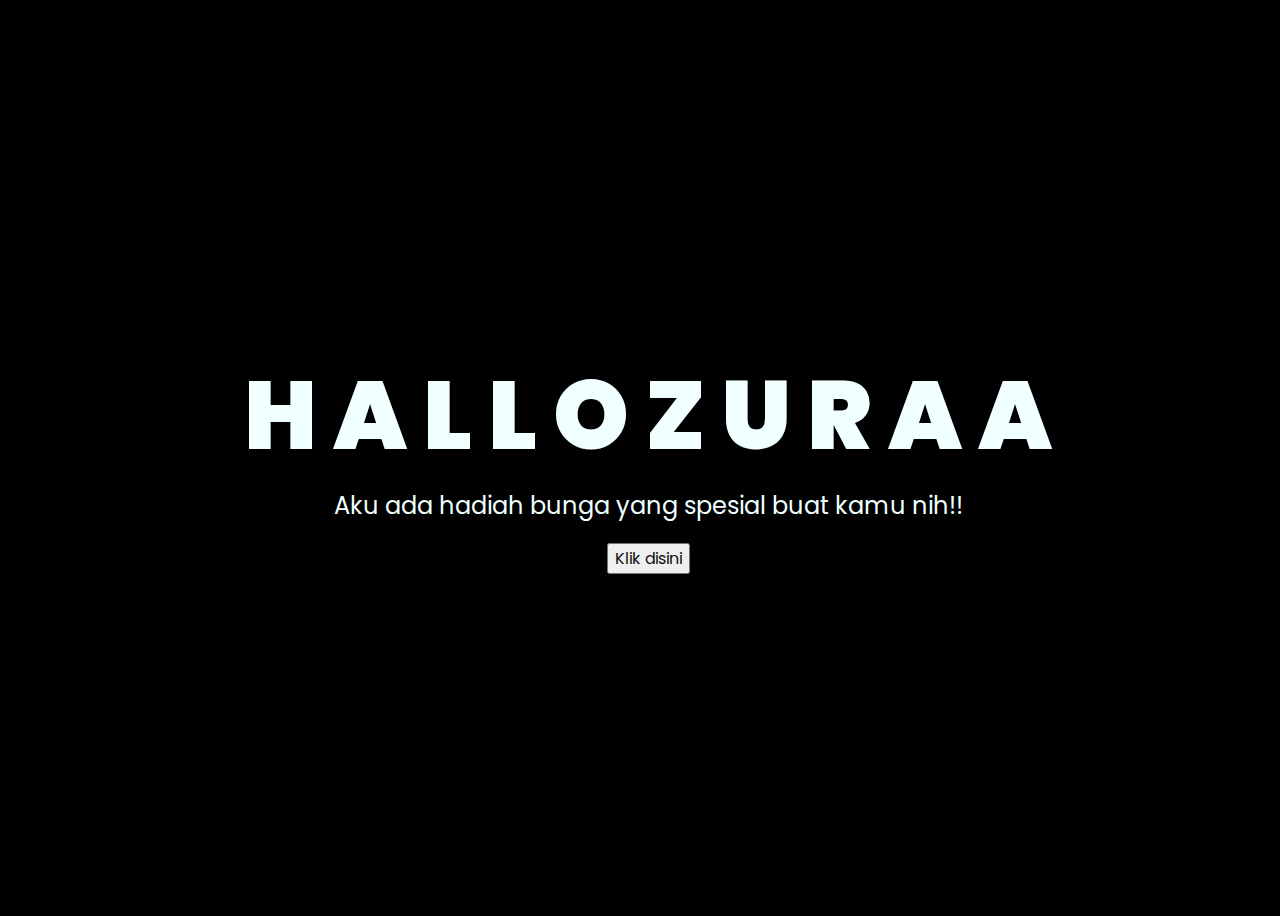
<file: index.html>
<!DOCTYPE html>
<html lang="en">
<head>
    <meta charset="UTF-8">
    <meta http-equiv="X-UA-Compatible" content="IE=edge">
    <meta name="viewport" content="width=device-width, initial-scale=1.0">
    <link rel="stylesheet" href="css/style.css">
    <link rel="icon" href="img/flowers.png" type="image/x-icon">
    <title>Flowers</title>
</head>
<body>
   <audio autoplay>
    <source src="musik/backsound.mp3" type="audio/mp3">
   </audio>
    <div class="greetings">
    <!-- silahkan menambah kata sesuai keinginan dengan <span>text...</span -->
        <span>H</span>
        <span>A</span>
        <span>L</span>
        <span>L</span>
        <span>O</span>
        <span> </span>
        <span>Z</span>
        <span>U</span>
        <span>R</span>
        <span>A</span>
        <span>A</span>

    </div>
    <div class="description">
        <span>Aku ada hadiah bunga yang spesial buat kamu nih!!</span>
    </div>
    <div class="button">
        <button>
            <a href="flower.html">Klik disini</a>
        </button>
        
    </div>
</body>
</html>
</file>
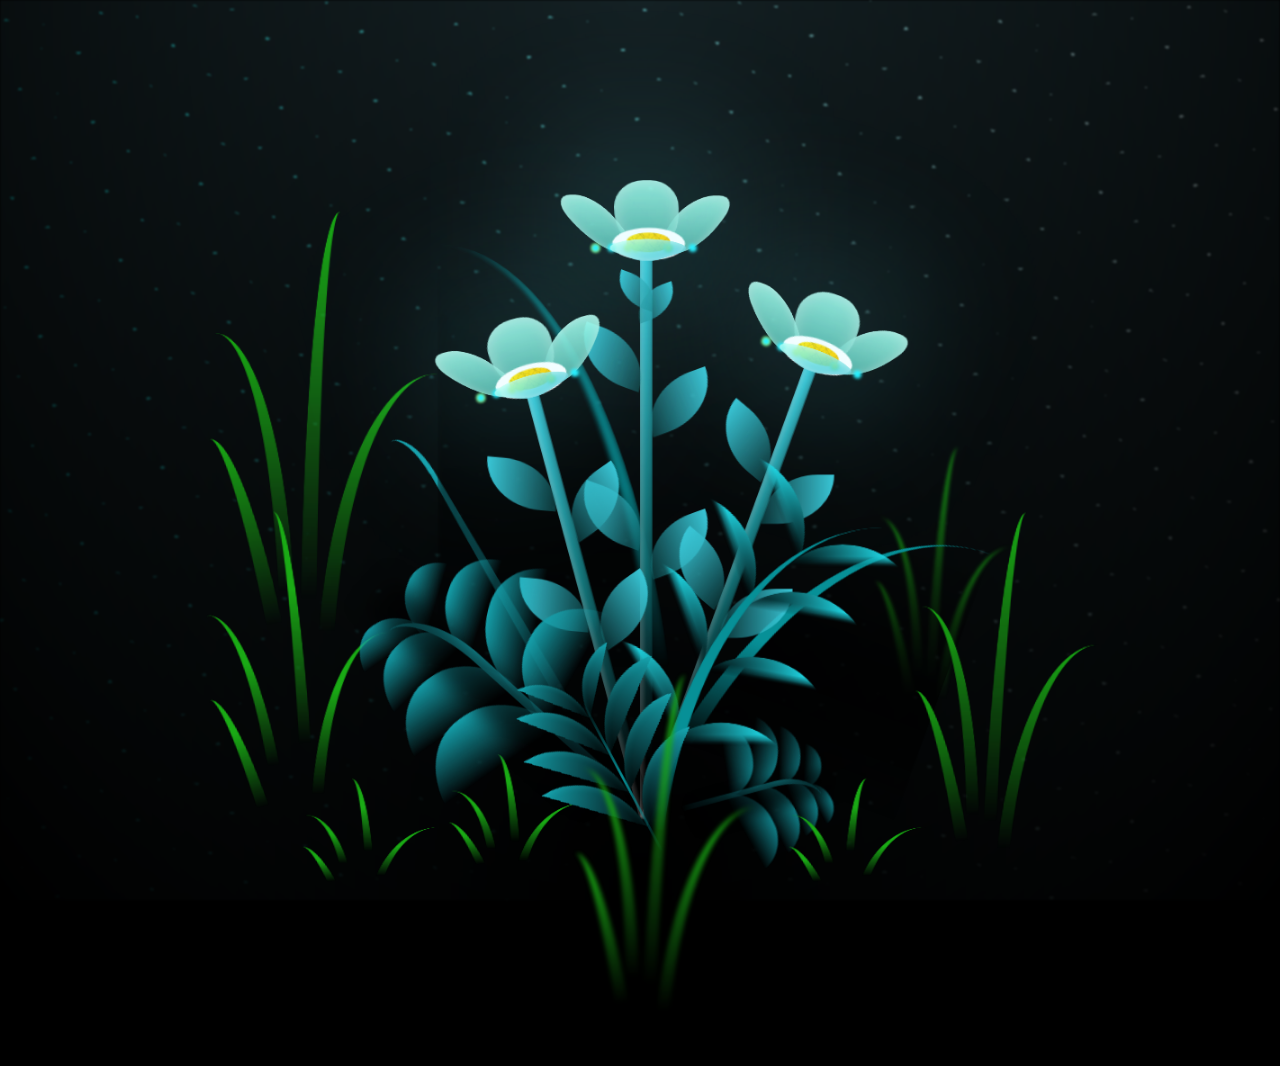
<file: flower.html>
<!DOCTYPE html>
<html lang="en">
<head>
    <meta charset="UTF-8">
    <meta http-equiv="X-UA-Compatible" content="IE=edge">
    <meta name="viewport" content="width=device-width, initial-scale=1.0">
    <link rel="stylesheet" href="css/main.css">
    <link rel="icon" href="img/flowers.png" type="image/x-icon">
    <title>flowers</title>
</head>
<body class="container">
  <!-- Pembuat code: https://codepen.io/mdusmanansari/pen/BamepLe -->
    <div class="night"></div>
    <div class="flowers">
      <div class="flower flower--1">
        <div class="flower__leafs flower__leafs--1">
          <div class="flower__leaf flower__leaf--1"></div>
          <div class="flower__leaf flower__leaf--2"></div>
          <div class="flower__leaf flower__leaf--3"></div>
          <div class="flower__leaf flower__leaf--4"></div>
          <div class="flower__white-circle"></div>
  
          <div class="flower__light flower__light--1"></div>
          <div class="flower__light flower__light--2"></div>
          <div class="flower__light flower__light--3"></div>
          <div class="flower__light flower__light--4"></div>
          <div class="flower__light flower__light--5"></div>
          <div class="flower__light flower__light--6"></div>
          <div class="flower__light flower__light--7"></div>
          <div class="flower__light flower__light--8"></div>
  
        </div>
        <div class="flower__line">
          <div class="flower__line__leaf flower__line__leaf--1"></div>
          <div class="flower__line__leaf flower__line__leaf--2"></div>
          <div class="flower__line__leaf flower__line__leaf--3"></div>
          <div class="flower__line__leaf flower__line__leaf--4"></div>
          <div class="flower__line__leaf flower__line__leaf--5"></div>
          <div class="flower__line__leaf flower__line__leaf--6"></div>
        </div>
      </div>
  
      <div class="flower flower--2">
        <div class="flower__leafs flower__leafs--2">
          <div class="flower__leaf flower__leaf--1"></div>
          <div class="flower__leaf flower__leaf--2"></div>
          <div class="flower__leaf flower__leaf--3"></div>
          <div class="flower__leaf flower__leaf--4"></div>
          <div class="flower__white-circle"></div>
  
          <div class="flower__light flower__light--1"></div>
          <div class="flower__light flower__light--2"></div>
          <div class="flower__light flower__light--3"></div>
          <div class="flower__light flower__light--4"></div>
          <div class="flower__light flower__light--5"></div>
          <div class="flower__light flower__light--6"></div>
          <div class="flower__light flower__light--7"></div>
          <div class="flower__light flower__light--8"></div>
  
        </div>
        <div class="flower__line">
          <div class="flower__line__leaf flower__line__leaf--1"></div>
          <div class="flower__line__leaf flower__line__leaf--2"></div>
          <div class="flower__line__leaf flower__line__leaf--3"></div>
          <div class="flower__line__leaf flower__line__leaf--4"></div>
        </div>
      </div>
  
      <div class="flower flower--3">
        <div class="flower__leafs flower__leafs--3">
          <div class="flower__leaf flower__leaf--1"></div>
          <div class="flower__leaf flower__leaf--2"></div>
          <div class="flower__leaf flower__leaf--3"></div>
          <div class="flower__leaf flower__leaf--4"></div>
          <div class="flower__white-circle"></div>
  
          <div class="flower__light flower__light--1"></div>
          <div class="flower__light flower__light--2"></div>
          <div class="flower__light flower__light--3"></div>
          <div class="flower__light flower__light--4"></div>
          <div class="flower__light flower__light--5"></div>
          <div class="flower__light flower__light--6"></div>
          <div class="flower__light flower__light--7"></div>
          <div class="flower__light flower__light--8"></div>
  
        </div>
        <div class="flower__line">
          <div class="flower__line__leaf flower__line__leaf--1"></div>
          <div class="flower__line__leaf flower__line__leaf--2"></div>
          <div class="flower__line__leaf flower__line__leaf--3"></div>
          <div class="flower__line__leaf flower__line__leaf--4"></div>
        </div>
      </div>
  
      <div class="grow-ans" style="--d:1.2s">
        <div class="flower__g-long">
          <div class="flower__g-long__top"></div>
          <div class="flower__g-long__bottom"></div>
        </div>
      </div>
  
      <div class="growing-grass">
        <div class="flower__grass flower__grass--1">
          <div class="flower__grass--top"></div>
          <div class="flower__grass--bottom"></div>
          <div class="flower__grass__leaf flower__grass__leaf--1"></div>
          <div class="flower__grass__leaf flower__grass__leaf--2"></div>
          <div class="flower__grass__leaf flower__grass__leaf--3"></div>
          <div class="flower__grass__leaf flower__grass__leaf--4"></div>
          <div class="flower__grass__leaf flower__grass__leaf--5"></div>
          <div class="flower__grass__leaf flower__grass__leaf--6"></div>
          <div class="flower__grass__leaf flower__grass__leaf--7"></div>
          <div class="flower__grass__leaf flower__grass__leaf--8"></div>
          <div class="flower__grass__overlay"></div>
        </div>
      </div>
  
      <div class="growing-grass">
        <div class="flower__grass flower__grass--2">
          <div class="flower__grass--top"></div>
          <div class="flower__grass--bottom"></div>
          <div class="flower__grass__leaf flower__grass__leaf--1"></div>
          <div class="flower__grass__leaf flower__grass__leaf--2"></div>
          <div class="flower__grass__leaf flower__grass__leaf--3"></div>
          <div class="flower__grass__leaf flower__grass__leaf--4"></div>
          <div class="flower__grass__leaf flower__grass__leaf--5"></div>
          <div class="flower__grass__leaf flower__grass__leaf--6"></div>
          <div class="flower__grass__leaf flower__grass__leaf--7"></div>
          <div class="flower__grass__leaf flower__grass__leaf--8"></div>
          <div class="flower__grass__overlay"></div>
        </div>
      </div>
  
      <div class="grow-ans" style="--d:2.4s">
        <div class="flower__g-right flower__g-right--1">
          <div class="leaf"></div>
        </div>
      </div>
  
      <div class="grow-ans" style="--d:2.8s">
        <div class="flower__g-right flower__g-right--2">
          <div class="leaf"></div>
        </div>
      </div>
  
      <div class="grow-ans" style="--d:2.8s">
        <div class="flower__g-front">
          <div class="flower__g-front__leaf-wrapper flower__g-front__leaf-wrapper--1">
            <div class="flower__g-front__leaf"></div>
          </div>
          <div class="flower__g-front__leaf-wrapper flower__g-front__leaf-wrapper--2">
            <div class="flower__g-front__leaf"></div>
          </div>
          <div class="flower__g-front__leaf-wrapper flower__g-front__leaf-wrapper--3">
            <div class="flower__g-front__leaf"></div>
          </div>
          <div class="flower__g-front__leaf-wrapper flower__g-front__leaf-wrapper--4">
            <div class="flower__g-front__leaf"></div>
          </div>
          <div class="flower__g-front__leaf-wrapper flower__g-front__leaf-wrapper--5">
            <div class="flower__g-front__leaf"></div>
          </div>
          <div class="flower__g-front__leaf-wrapper flower__g-front__leaf-wrapper--6">
            <div class="flower__g-front__leaf"></div>
          </div>
          <div class="flower__g-front__leaf-wrapper flower__g-front__leaf-wrapper--7">
            <div class="flower__g-front__leaf"></div>
          </div>
          <div class="flower__g-front__leaf-wrapper flower__g-front__leaf-wrapper--8">
            <div class="flower__g-front__leaf"></div>
          </div>
          <div class="flower__g-front__line"></div>
        </div>
      </div>
  
      <div class="grow-ans" style="--d:3.2s">
        <div class="flower__g-fr">
          <div class="leaf"></div>
          <div class="flower__g-fr__leaf flower__g-fr__leaf--1"></div>
          <div class="flower__g-fr__leaf flower__g-fr__leaf--2"></div>
          <div class="flower__g-fr__leaf flower__g-fr__leaf--3"></div>
          <div class="flower__g-fr__leaf flower__g-fr__leaf--4"></div>
          <div class="flower__g-fr__leaf flower__g-fr__leaf--5"></div>
          <div class="flower__g-fr__leaf flower__g-fr__leaf--6"></div>
          <div class="flower__g-fr__leaf flower__g-fr__leaf--7"></div>
          <div class="flower__g-fr__leaf flower__g-fr__leaf--8"></div>
        </div>
      </div>
  
      <div class="long-g long-g--0">
        <div class="grow-ans" style="--d:3s">
          <div class="leaf leaf--0"></div>
        </div>
        <div class="grow-ans" style="--d:2.2s">
          <div class="leaf leaf--1"></div>
        </div>
        <div class="grow-ans" style="--d:3.4s">
          <div class="leaf leaf--2"></div>
        </div>
        <div class="grow-ans" style="--d:3.6s">
          <div class="leaf leaf--3"></div>
        </div>
      </div>
  
      <div class="long-g long-g--1">
        <div class="grow-ans" style="--d:3.6s">
          <div class="leaf leaf--0"></div>
        </div>
        <div class="grow-ans" style="--d:3.8s">
          <div class="leaf leaf--1"></div>
        </div>
        <div class="grow-ans" style="--d:4s">
          <div class="leaf leaf--2"></div>
        </div>
        <div class="grow-ans" style="--d:4.2s">
          <div class="leaf leaf--3"></div>
        </div>
      </div>
  
      <div class="long-g long-g--2">
        <div class="grow-ans" style="--d:4s">
          <div class="leaf leaf--0"></div>
        </div>
        <div class="grow-ans" style="--d:4.2s">
          <div class="leaf leaf--1"></div>
        </div>
        <div class="grow-ans" style="--d:4.4s">
          <div class="leaf leaf--2"></div>
        </div>
        <div class="grow-ans" style="--d:4.6s">
          <div class="leaf leaf--3"></div>
        </div>
      </div>
  
      <div class="long-g long-g--3">
        <div class="grow-ans" style="--d:4s">
          <div class="leaf leaf--0"></div>
        </div>
        <div class="grow-ans" style="--d:4.2s">
          <div class="leaf leaf--1"></div>
        </div>
        <div class="grow-ans" style="--d:3s">
          <div class="leaf leaf--2"></div>
        </div>
        <div class="grow-ans" style="--d:3.6s">
          <div class="leaf leaf--3"></div>
        </div>
      </div>
  
      <div class="long-g long-g--4">
        <div class="grow-ans" style="--d:4s">
          <div class="leaf leaf--0"></div>
        </div>
        <div class="grow-ans" style="--d:4.2s">
          <div class="leaf leaf--1"></div>
        </div>
        <div class="grow-ans" style="--d:3s">
          <div class="leaf leaf--2"></div>
        </div>
        <div class="grow-ans" style="--d:3.6s">
          <div class="leaf leaf--3"></div>
        </div>
      </div>
  
      <div class="long-g long-g--5">
        <div class="grow-ans" style="--d:4s">
          <div class="leaf leaf--0"></div>
        </div>
        <div class="grow-ans" style="--d:4.2s">
          <div class="leaf leaf--1"></div>
        </div>
        <div class="grow-ans" style="--d:3s">
          <div class="leaf leaf--2"></div>
        </div>
        <div class="grow-ans" style="--d:3.6s">
          <div class="leaf leaf--3"></div>
        </div>
      </div>
  
      <div class="long-g long-g--6">
        <div class="grow-ans" style="--d:4.2s">
          <div class="leaf leaf--0"></div>
        </div>
        <div class="grow-ans" style="--d:4.4s">
          <div class="leaf leaf--1"></div>
        </div>
        <div class="grow-ans" style="--d:4.6s">
          <div class="leaf leaf--2"></div>
        </div>
        <div class="grow-ans" style="--d:4.8s">
          <div class="leaf leaf--3"></div>
        </div>
      </div>
  
      <div class="long-g long-g--7">
        <div class="grow-ans" style="--d:3s">
          <div class="leaf leaf--0"></div>
        </div>
        <div class="grow-ans" style="--d:3.2s">
          <div class="leaf leaf--1"></div>
        </div>
        <div class="grow-ans" style="--d:3.5s">
          <div class="leaf leaf--2"></div>
        </div>
        <div class="grow-ans" style="--d:3.6s">
          <div class="leaf leaf--3"></div>
        </div>
      </div>
    </div>
    <script src="main.js"></script>
    <audio autoplay>
      <source src="musik/bunga.mp3" type="audio/mp3">
     </audio>
  </body>
</html>
</file>
<file: css/style.css>
@import url('https://fonts.googleapis.com/css2?family=Poppins:ital,wght@0,500;1,900&display=swap');
*{
    font-family: 'Poppins',cursive;
}
body{
    color: azure;
    width: 100%;
    height: 100vh;
    display: flex;
    flex-direction: column;
    align-items: center;
    justify-content: center;
    background-color: black;
}
.greetings{
    font-size: 6rem;
    font-weight: 900;
}
.greetings > span{
    animation: glow 2.5s ease-in-out infinite;
}
@keyframes glow{
    0%, 100%{
        color: #fff;
        text-shadow: 0 0 12px #39c6d6, 0 0 50px #39c6d6, 0 0 100px #39c6d6;
    }
    10%, 90%{
        color: #111;
        text-shadow: none;
    }
}
.greetings > span:nth-child(2){
    animation-delay: .2s ;
}
.greetings > span:nth-child(3){
    animation-delay: .4s ;
}
.greetings > span:nth-child(4){
    animation-delay: .6s;
}
.greetings > span:nth-child(5){
    animation-delay: .8s;
}
.greetings > span:nth-child(6){
    animation-delay: 1s ;
}
.greetings > span:nth-child(7){
    animation-delay: 1.2s;
}
.greetings > span:nth-child(8){
    animation-delay: 1.4s;
}
.greetings > span:nth-child(9){
    animation-delay: 1.6s;
}
.greetings > span:nth-child(10){
    animation-delay: 1.8s;
}
.greetings > span:nth-child(11){
    animation-delay: 2s;
}

.description{
    font-size: 1.5rem;
    margin-bottom: 20px;
}

.button a{
    text-decoration: none;
    font-size: 1rem;
    color: #111;
}

@media screen and (max-width:574px){
    .greetings{
        display: block;
        font-size: 3rem;
        font-weight: 500;
        text-align: center;
    }
    .description{
        font-size: 1rem;
    }
    
    .button a{
        font-size: .5rem;
    }
}
</file>
<file: css/main.css>
*,
*::after,
*::before {
  padding: 0;
  margin: 0;
  box-sizing: border-box;
}

:root {
  --dark-color: #000;
}

body {
  display: flex;
  align-items: flex-end;
  justify-content: center;
  min-height: 100vh;
  background-color: var(--dark-color);
  overflow: hidden;
  perspective: 1000px;
}

.night {
  position: fixed;
  left: 50%;
  top: 0;
  transform: translateX(-50%);
  width: 100%;
  height: 100%;
  filter: blur(0.1vmin);
  background-image: radial-gradient(ellipse at top, transparent 0%, var(--dark-color)), radial-gradient(ellipse at bottom, var(--dark-color), rgba(145, 233, 255, 0.2)), repeating-linear-gradient(220deg, rgb(0, 0, 0) 0px, rgb(0, 0, 0) 19px, transparent 19px, transparent 22px), repeating-linear-gradient(189deg, rgb(0, 0, 0) 0px, rgb(0, 0, 0) 19px, transparent 19px, transparent 22px), repeating-linear-gradient(148deg, rgb(0, 0, 0) 0px, rgb(0, 0, 0) 19px, transparent 19px, transparent 22px), linear-gradient(90deg, rgb(0, 255, 250), rgb(240, 240, 240));
}

.flowers {
  position: relative;
  transform: scale(0.9);
}

.flower {
  position: absolute;
  bottom: 10vmin;
  transform-origin: bottom center;
  z-index: 10;
  --fl-speed: 0.8s;
}
.flower--1 {
  -webkit-animation: moving-flower-1 4s linear infinite;
          animation: moving-flower-1 4s linear infinite;
}
.flower--1 .flower__line {
  height: 70vmin;
  -webkit-animation-delay: 0.3s;
          animation-delay: 0.3s;
}
.flower--1 .flower__line__leaf--1 {
  -webkit-animation: blooming-leaf-right var(--fl-speed) 1.6s backwards;
          animation: blooming-leaf-right var(--fl-speed) 1.6s backwards;
}
.flower--1 .flower__line__leaf--2 {
  -webkit-animation: blooming-leaf-right var(--fl-speed) 1.4s backwards;
          animation: blooming-leaf-right var(--fl-speed) 1.4s backwards;
}
.flower--1 .flower__line__leaf--3 {
  -webkit-animation: blooming-leaf-left var(--fl-speed) 1.2s backwards;
          animation: blooming-leaf-left var(--fl-speed) 1.2s backwards;
}
.flower--1 .flower__line__leaf--4 {
  -webkit-animation: blooming-leaf-left var(--fl-speed) 1s backwards;
          animation: blooming-leaf-left var(--fl-speed) 1s backwards;
}
.flower--1 .flower__line__leaf--5 {
  -webkit-animation: blooming-leaf-right var(--fl-speed) 1.8s backwards;
          animation: blooming-leaf-right var(--fl-speed) 1.8s backwards;
}
.flower--1 .flower__line__leaf--6 {
  -webkit-animation: blooming-leaf-left var(--fl-speed) 2s backwards;
          animation: blooming-leaf-left var(--fl-speed) 2s backwards;
}
.flower--2 {
  left: 50%;
  transform: rotate(20deg);
  -webkit-animation: moving-flower-2 4s linear infinite;
          animation: moving-flower-2 4s linear infinite;
}
.flower--2 .flower__line {
  height: 60vmin;
  -webkit-animation-delay: 0.6s;
          animation-delay: 0.6s;
}
.flower--2 .flower__line__leaf--1 {
  -webkit-animation: blooming-leaf-right var(--fl-speed) 1.9s backwards;
          animation: blooming-leaf-right var(--fl-speed) 1.9s backwards;
}
.flower--2 .flower__line__leaf--2 {
  -webkit-animation: blooming-leaf-right var(--fl-speed) 1.7s backwards;
          animation: blooming-leaf-right var(--fl-speed) 1.7s backwards;
}
.flower--2 .flower__line__leaf--3 {
  -webkit-animation: blooming-leaf-left var(--fl-speed) 1.5s backwards;
          animation: blooming-leaf-left var(--fl-speed) 1.5s backwards;
}
.flower--2 .flower__line__leaf--4 {
  -webkit-animation: blooming-leaf-left var(--fl-speed) 1.3s backwards;
          animation: blooming-leaf-left var(--fl-speed) 1.3s backwards;
}
.flower--3 {
  left: 50%;
  transform: rotate(-15deg);
  -webkit-animation: moving-flower-3 4s linear infinite;
          animation: moving-flower-3 4s linear infinite;
}
.flower--3 .flower__line {
  -webkit-animation-delay: 0.9s;
          animation-delay: 0.9s;
}
.flower--3 .flower__line__leaf--1 {
  -webkit-animation: blooming-leaf-right var(--fl-speed) 2.5s backwards;
          animation: blooming-leaf-right var(--fl-speed) 2.5s backwards;
}
.flower--3 .flower__line__leaf--2 {
  -webkit-animation: blooming-leaf-right var(--fl-speed) 2.3s backwards;
          animation: blooming-leaf-right var(--fl-speed) 2.3s backwards;
}
.flower--3 .flower__line__leaf--3 {
  -webkit-animation: blooming-leaf-left var(--fl-speed) 2.1s backwards;
          animation: blooming-leaf-left var(--fl-speed) 2.1s backwards;
}
.flower--3 .flower__line__leaf--4 {
  -webkit-animation: blooming-leaf-left var(--fl-speed) 1.9s backwards;
          animation: blooming-leaf-left var(--fl-speed) 1.9s backwards;
}
.flower__leafs {
  position: relative;
  -webkit-animation: blooming-flower 2s backwards;
          animation: blooming-flower 2s backwards;
}
.flower__leafs--1 {
  -webkit-animation-delay: 1.1s;
          animation-delay: 1.1s;
}
.flower__leafs--2 {
  -webkit-animation-delay: 1.4s;
          animation-delay: 1.4s;
}
.flower__leafs--3 {
  -webkit-animation-delay: 1.7s;
          animation-delay: 1.7s;
}
.flower__leafs::after {
  content: "";
  position: absolute;
  left: 0;
  top: 0;
  transform: translate(-50%, -100%);
  width: 8vmin;
  height: 8vmin;
  background-color: #6bf0ff;
  filter: blur(10vmin);
}
.flower__leaf {
  position: absolute;
  bottom: 0;
  left: 50%;
  width: 8vmin;
  height: 11vmin;
  border-radius: 51% 49% 47% 53%/44% 45% 55% 69%;
  background-color: #a7ffee;
  background-image: linear-gradient(to top, #54b8aa, #a7ffee);
  transform-origin: bottom center;
  opacity: 0.9;
  box-shadow: inset 0 0 2vmin rgba(255, 255, 255, 0.5);
}
.flower__leaf--1 {
  transform: translate(-10%, 1%) rotateY(40deg) rotateX(-50deg);
}
.flower__leaf--2 {
  transform: translate(-50%, -4%) rotateX(40deg);
}
.flower__leaf--3 {
  transform: translate(-90%, 0%) rotateY(45deg) rotateX(50deg);
}
.flower__leaf--4 {
  width: 8vmin;
  height: 8vmin;
  transform-origin: bottom left;
  border-radius: 4vmin 10vmin 4vmin 4vmin;
  transform: translate(0%, 18%) rotateX(70deg) rotate(-43deg);
  background-image: linear-gradient(to top, #39c6d6, #a7ffee);
  z-index: 1;
  opacity: 0.8;
}
.flower__white-circle {
  position: absolute;
  left: -3.5vmin;
  top: -3vmin;
  width: 9vmin;
  height: 4vmin;
  border-radius: 50%;
  background-color: #fff;
}
.flower__white-circle::after {
  content: "";
  position: absolute;
  left: 50%;
  top: 45%;
  transform: translate(-50%, -50%);
  width: 60%;
  height: 60%;
  border-radius: inherit;
  background-image: repeating-linear-gradient(135deg, rgba(0, 0, 0, 0.03) 0px, rgba(0, 0, 0, 0.03) 1px, transparent 1px, transparent 12px), repeating-linear-gradient(45deg, rgba(0, 0, 0, 0.03) 0px, rgba(0, 0, 0, 0.03) 1px, transparent 1px, transparent 12px), repeating-linear-gradient(67.5deg, rgba(0, 0, 0, 0.03) 0px, rgba(0, 0, 0, 0.03) 1px, transparent 1px, transparent 12px), repeating-linear-gradient(135deg, rgba(0, 0, 0, 0.03) 0px, rgba(0, 0, 0, 0.03) 1px, transparent 1px, transparent 12px), repeating-linear-gradient(45deg, rgba(0, 0, 0, 0.03) 0px, rgba(0, 0, 0, 0.03) 1px, transparent 1px, transparent 12px), repeating-linear-gradient(112.5deg, rgba(0, 0, 0, 0.03) 0px, rgba(0, 0, 0, 0.03) 1px, transparent 1px, transparent 12px), repeating-linear-gradient(112.5deg, rgba(0, 0, 0, 0.03) 0px, rgba(0, 0, 0, 0.03) 1px, transparent 1px, transparent 12px), repeating-linear-gradient(45deg, rgba(0, 0, 0, 0.03) 0px, rgba(0, 0, 0, 0.03) 1px, transparent 1px, transparent 12px), repeating-linear-gradient(22.5deg, rgba(0, 0, 0, 0.03) 0px, rgba(0, 0, 0, 0.03) 1px, transparent 1px, transparent 12px), repeating-linear-gradient(45deg, rgba(0, 0, 0, 0.03) 0px, rgba(0, 0, 0, 0.03) 1px, transparent 1px, transparent 12px), repeating-linear-gradient(22.5deg, rgba(0, 0, 0, 0.03) 0px, rgba(0, 0, 0, 0.03) 1px, transparent 1px, transparent 12px), repeating-linear-gradient(135deg, rgba(0, 0, 0, 0.03) 0px, rgba(0, 0, 0, 0.03) 1px, transparent 1px, transparent 12px), repeating-linear-gradient(157.5deg, rgba(0, 0, 0, 0.03) 0px, rgba(0, 0, 0, 0.03) 1px, transparent 1px, transparent 12px), repeating-linear-gradient(67.5deg, rgba(0, 0, 0, 0.03) 0px, rgba(0, 0, 0, 0.03) 1px, transparent 1px, transparent 12px), repeating-linear-gradient(67.5deg, rgba(0, 0, 0, 0.03) 0px, rgba(0, 0, 0, 0.03) 1px, transparent 1px, transparent 12px), linear-gradient(90deg, rgb(255, 235, 18), rgb(255, 206, 0));
}
.flower__line {
  height: 55vmin;
  width: 1.5vmin;
  background-image: linear-gradient(to left, rgba(0, 0, 0, 0.2), transparent, rgba(255, 255, 255, 0.2)), linear-gradient(to top, transparent 10%, #14757a, #39c6d6);
  box-shadow: inset 0 0 2px rgba(0, 0, 0, 0.5);
  -webkit-animation: grow-flower-tree 4s backwards;
          animation: grow-flower-tree 4s backwards;
}
.flower__line__leaf {
  --w: 7vmin;
  --h: calc(var(--w) + 2vmin);
  position: absolute;
  top: 20%;
  left: 90%;
  width: var(--w);
  height: var(--h);
  border-top-right-radius: var(--h);
  border-bottom-left-radius: var(--h);
  background-image: linear-gradient(to top, rgba(20, 117, 122, 0.4), #39c6d6);
}
.flower__line__leaf--1 {
  transform: rotate(70deg) rotateY(30deg);
}
.flower__line__leaf--2 {
  top: 45%;
  transform: rotate(70deg) rotateY(30deg);
}
.flower__line__leaf--3, .flower__line__leaf--4, .flower__line__leaf--6 {
  border-top-right-radius: 0;
  border-bottom-left-radius: 0;
  border-top-left-radius: var(--h);
  border-bottom-right-radius: var(--h);
  left: -460%;
  top: 12%;
  transform: rotate(-70deg) rotateY(30deg);
}
.flower__line__leaf--4 {
  top: 40%;
}
.flower__line__leaf--5 {
  top: 0;
  transform-origin: left;
  transform: rotate(70deg) rotateY(30deg) scale(0.6);
}
.flower__line__leaf--6 {
  top: -2%;
  left: -450%;
  transform-origin: right;
  transform: rotate(-70deg) rotateY(30deg) scale(0.6);
}
.flower__light {
  position: absolute;
  bottom: 0vmin;
  width: 1vmin;
  height: 1vmin;
  background-color: rgb(255, 251, 0);
  border-radius: 50%;
  filter: blur(0.2vmin);
  -webkit-animation: light-ans 4s linear infinite backwards;
          animation: light-ans 4s linear infinite backwards;
}
.flower__light:nth-child(odd) {
  background-color: #23f0ff;
}
.flower__light--1 {
  left: -2vmin;
  -webkit-animation-delay: 1s;
          animation-delay: 1s;
}
.flower__light--2 {
  left: 3vmin;
  -webkit-animation-delay: 0.5s;
          animation-delay: 0.5s;
}
.flower__light--3 {
  left: -6vmin;
  -webkit-animation-delay: 0.3s;
          animation-delay: 0.3s;
}
.flower__light--4 {
  left: 6vmin;
  -webkit-animation-delay: 0.9s;
          animation-delay: 0.9s;
}
.flower__light--5 {
  left: -1vmin;
  -webkit-animation-delay: 1.5s;
          animation-delay: 1.5s;
}
.flower__light--6 {
  left: -4vmin;
  -webkit-animation-delay: 3s;
          animation-delay: 3s;
}
.flower__light--7 {
  left: 3vmin;
  -webkit-animation-delay: 2s;
          animation-delay: 2s;
}
.flower__light--8 {
  left: -6vmin;
  -webkit-animation-delay: 3.5s;
          animation-delay: 3.5s;
}
.flower__grass {
  --c: #159faa;
  --line-w: 1.5vmin;
  position: absolute;
  bottom: 12vmin;
  left: -7vmin;
  display: flex;
  flex-direction: column;
  align-items: flex-end;
  z-index: 20;
  transform-origin: bottom center;
  transform: rotate(-48deg) rotateY(40deg);
}
.flower__grass--1 {
  -webkit-animation: moving-grass 2s linear infinite;
          animation: moving-grass 2s linear infinite;
}
.flower__grass--2 {
  left: 2vmin;
  bottom: 10vmin;
  transform: scale(0.5) rotate(75deg) rotateX(10deg) rotateY(-200deg);
  opacity: 0.8;
  z-index: 0;
  -webkit-animation: moving-grass--2 1.5s linear infinite;
          animation: moving-grass--2 1.5s linear infinite;
}
.flower__grass--top {
  width: 7vmin;
  height: 10vmin;
  border-top-right-radius: 100%;
  border-right: var(--line-w) solid var(--c);
  transform-origin: bottom center;
  transform: rotate(-2deg);
}
.flower__grass--bottom {
  margin-top: -2px;
  width: var(--line-w);
  height: 25vmin;
  background-image: linear-gradient(to top, transparent, var(--c));
}
.flower__grass__leaf {
  --size: 10vmin;
  position: absolute;
  width: calc(var(--size) * 2.1);
  height: var(--size);
  border-top-left-radius: var(--size);
  border-top-right-radius: var(--size);
  background-image: linear-gradient(to top, transparent, transparent 30%, var(--c));
  z-index: 100;
}
.flower__grass__leaf--1 {
  top: -6%;
  left: 30%;
  --size: 6vmin;
  transform: rotate(-20deg);
  -webkit-animation: growing-grass-ans--1 2s 2.6s backwards;
          animation: growing-grass-ans--1 2s 2.6s backwards;
}
@-webkit-keyframes growing-grass-ans--1 {
  0% {
    transform-origin: bottom left;
    transform: rotate(-20deg) scale(0);
  }
}
@keyframes growing-grass-ans--1 {
  0% {
    transform-origin: bottom left;
    transform: rotate(-20deg) scale(0);
  }
}
.flower__grass__leaf--2 {
  top: -5%;
  left: -110%;
  --size: 6vmin;
  transform: rotate(10deg);
  -webkit-animation: growing-grass-ans--2 2s 2.4s linear backwards;
          animation: growing-grass-ans--2 2s 2.4s linear backwards;
}
@-webkit-keyframes growing-grass-ans--2 {
  0% {
    transform-origin: bottom right;
    transform: rotate(10deg) scale(0);
  }
}
@keyframes growing-grass-ans--2 {
  0% {
    transform-origin: bottom right;
    transform: rotate(10deg) scale(0);
  }
}
.flower__grass__leaf--3 {
  top: 5%;
  left: 60%;
  --size: 8vmin;
  transform: rotate(-18deg) rotateX(-20deg);
  -webkit-animation: growing-grass-ans--3 2s 2.2s linear backwards;
          animation: growing-grass-ans--3 2s 2.2s linear backwards;
}
@-webkit-keyframes growing-grass-ans--3 {
  0% {
    transform-origin: bottom left;
    transform: rotate(-18deg) rotateX(-20deg) scale(0);
  }
}
@keyframes growing-grass-ans--3 {
  0% {
    transform-origin: bottom left;
    transform: rotate(-18deg) rotateX(-20deg) scale(0);
  }
}
.flower__grass__leaf--4 {
  top: 6%;
  left: -135%;
  --size: 8vmin;
  transform: rotate(2deg);
  -webkit-animation: growing-grass-ans--4 2s 2s linear backwards;
          animation: growing-grass-ans--4 2s 2s linear backwards;
}
@-webkit-keyframes growing-grass-ans--4 {
  0% {
    transform-origin: bottom right;
    transform: rotate(2deg) scale(0);
  }
}
@keyframes growing-grass-ans--4 {
  0% {
    transform-origin: bottom right;
    transform: rotate(2deg) scale(0);
  }
}
.flower__grass__leaf--5 {
  top: 20%;
  left: 60%;
  --size: 10vmin;
  transform: rotate(-24deg) rotateX(-20deg);
  -webkit-animation: growing-grass-ans--5 2s 1.8s linear backwards;
          animation: growing-grass-ans--5 2s 1.8s linear backwards;
}
@-webkit-keyframes growing-grass-ans--5 {
  0% {
    transform-origin: bottom left;
    transform: rotate(-24deg) rotateX(-20deg) scale(0);
  }
}
@keyframes growing-grass-ans--5 {
  0% {
    transform-origin: bottom left;
    transform: rotate(-24deg) rotateX(-20deg) scale(0);
  }
}
.flower__grass__leaf--6 {
  top: 22%;
  left: -180%;
  --size: 10vmin;
  transform: rotate(10deg);
  -webkit-animation: growing-grass-ans--6 2s 1.6s linear backwards;
          animation: growing-grass-ans--6 2s 1.6s linear backwards;
}
@-webkit-keyframes growing-grass-ans--6 {
  0% {
    transform-origin: bottom right;
    transform: rotate(10deg) scale(0);
  }
}
@keyframes growing-grass-ans--6 {
  0% {
    transform-origin: bottom right;
    transform: rotate(10deg) scale(0);
  }
}
.flower__grass__leaf--7 {
  top: 39%;
  left: 70%;
  --size: 10vmin;
  transform: rotate(-10deg);
  -webkit-animation: growing-grass-ans--7 2s 1.4s linear backwards;
          animation: growing-grass-ans--7 2s 1.4s linear backwards;
}
@-webkit-keyframes growing-grass-ans--7 {
  0% {
    transform-origin: bottom left;
    transform: rotate(-10deg) scale(0);
  }
}
@keyframes growing-grass-ans--7 {
  0% {
    transform-origin: bottom left;
    transform: rotate(-10deg) scale(0);
  }
}
.flower__grass__leaf--8 {
  top: 40%;
  left: -215%;
  --size: 11vmin;
  transform: rotate(10deg);
  -webkit-animation: growing-grass-ans--8 2s 1.2s linear backwards;
          animation: growing-grass-ans--8 2s 1.2s linear backwards;
}
@-webkit-keyframes growing-grass-ans--8 {
  0% {
    transform-origin: bottom right;
    transform: rotate(10deg) scale(0);
  }
}
@keyframes growing-grass-ans--8 {
  0% {
    transform-origin: bottom right;
    transform: rotate(10deg) scale(0);
  }
}
.flower__grass__overlay {
  position: absolute;
  top: -10%;
  right: 0%;
  width: 100%;
  height: 100%;
  background-color: rgba(0, 0, 0, 0.6);
  filter: blur(1.5vmin);
  z-index: 100;
}
.flower__g-long {
  --w: 2vmin;
  --h: 6vmin;
  --c: #159faa;
  position: absolute;
  bottom: 10vmin;
  left: -3vmin;
  transform-origin: bottom center;
  transform: rotate(-30deg) rotateY(-20deg);
  display: flex;
  flex-direction: column;
  align-items: flex-end;
  -webkit-animation: flower-g-long-ans 3s linear infinite;
          animation: flower-g-long-ans 3s linear infinite;
}
@-webkit-keyframes flower-g-long-ans {
  0%, 100% {
    transform: rotate(-30deg) rotateY(-20deg);
  }
  50% {
    transform: rotate(-32deg) rotateY(-20deg);
  }
}
@keyframes flower-g-long-ans {
  0%, 100% {
    transform: rotate(-30deg) rotateY(-20deg);
  }
  50% {
    transform: rotate(-32deg) rotateY(-20deg);
  }
}
.flower__g-long__top {
  top: calc(var(--h) * -1);
  width: calc(var(--w) + 1vmin);
  height: var(--h);
  border-top-right-radius: 100%;
  border-right: 0.7vmin solid var(--c);
  transform: translate(-0.7vmin, 1vmin);
}
.flower__g-long__bottom {
  width: var(--w);
  height: 50vmin;
  transform-origin: bottom center;
  background-image: linear-gradient(to top, transparent 30%, var(--c));
  box-shadow: inset 0 0 2px rgba(0, 0, 0, 0.5);
  -webkit-clip-path: polygon(35% 0, 65% 1%, 100% 100%, 0% 100%);
          clip-path: polygon(35% 0, 65% 1%, 100% 100%, 0% 100%);
}
.flower__g-right {
  position: absolute;
  bottom: 6vmin;
  left: -2vmin;
  transform-origin: bottom left;
  transform: rotate(20deg);
}
.flower__g-right .leaf {
  width: 30vmin;
  height: 50vmin;
  border-top-left-radius: 100%;
  border-left: 2vmin solid #079097;
  background-image: linear-gradient(to bottom, transparent, var(--dark-color) 60%);
  -webkit-mask-image: linear-gradient(to top, transparent 30%, #079097 60%);
}
.flower__g-right--1 {
  -webkit-animation: flower-g-right-ans 2.5s linear infinite;
          animation: flower-g-right-ans 2.5s linear infinite;
}
.flower__g-right--2 {
  left: 5vmin;
  transform: rotateY(-180deg);
  -webkit-animation: flower-g-right-ans--2 3s linear infinite;
          animation: flower-g-right-ans--2 3s linear infinite;
}
.flower__g-right--2 .leaf {
  height: 75vmin;
  filter: blur(0.3vmin);
  opacity: 0.8;
}
@-webkit-keyframes flower-g-right-ans {
  0%, 100% {
    transform: rotate(20deg);
  }
  50% {
    transform: rotate(24deg) rotateX(-20deg);
  }
}
@keyframes flower-g-right-ans {
  0%, 100% {
    transform: rotate(20deg);
  }
  50% {
    transform: rotate(24deg) rotateX(-20deg);
  }
}
@-webkit-keyframes flower-g-right-ans--2 {
  0%, 100% {
    transform: rotateY(-180deg) rotate(0deg) rotateX(-20deg);
  }
  50% {
    transform: rotateY(-180deg) rotate(6deg) rotateX(-20deg);
  }
}
@keyframes flower-g-right-ans--2 {
  0%, 100% {
    transform: rotateY(-180deg) rotate(0deg) rotateX(-20deg);
  }
  50% {
    transform: rotateY(-180deg) rotate(6deg) rotateX(-20deg);
  }
}
.flower__g-front {
  position: absolute;
  bottom: 6vmin;
  left: 2.5vmin;
  z-index: 100;
  transform-origin: bottom center;
  transform: rotate(-28deg) rotateY(30deg) scale(1.04);
  -webkit-animation: flower__g-front-ans 2s linear infinite;
          animation: flower__g-front-ans 2s linear infinite;
}
@-webkit-keyframes flower__g-front-ans {
  0%, 100% {
    transform: rotate(-28deg) rotateY(30deg) scale(1.04);
  }
  50% {
    transform: rotate(-35deg) rotateY(40deg) scale(1.04);
  }
}
@keyframes flower__g-front-ans {
  0%, 100% {
    transform: rotate(-28deg) rotateY(30deg) scale(1.04);
  }
  50% {
    transform: rotate(-35deg) rotateY(40deg) scale(1.04);
  }
}
.flower__g-front__line {
  width: 0.3vmin;
  height: 20vmin;
  background-image: linear-gradient(to top, transparent, #079097, transparent 100%);
  position: relative;
}
.flower__g-front__leaf-wrapper {
  position: absolute;
  top: 0;
  left: 0;
  transform-origin: bottom left;
  transform: rotate(10deg);
}
.flower__g-front__leaf-wrapper:nth-child(even) {
  left: 0vmin;
  transform: rotateY(-180deg) rotate(5deg);
  -webkit-animation: flower__g-front__leaf-left-ans 1s ease-in backwards;
          animation: flower__g-front__leaf-left-ans 1s ease-in backwards;
}
.flower__g-front__leaf-wrapper:nth-child(odd) {
  -webkit-animation: flower__g-front__leaf-ans 1s ease-in backwards;
          animation: flower__g-front__leaf-ans 1s ease-in backwards;
}
.flower__g-front__leaf-wrapper--1 {
  top: -8vmin;
  transform: scale(0.7);
  -webkit-animation: flower__g-front__leaf-ans 1s 5.5s ease-in backwards !important;
          animation: flower__g-front__leaf-ans 1s 5.5s ease-in backwards !important;
}
.flower__g-front__leaf-wrapper--2 {
  top: -8vmin;
  transform: rotateY(-180deg) scale(0.7) !important;
  -webkit-animation: flower__g-front__leaf-left-ans-2 1s 4.6s ease-in backwards !important;
          animation: flower__g-front__leaf-left-ans-2 1s 4.6s ease-in backwards !important;
}
.flower__g-front__leaf-wrapper--3 {
  top: -3vmin;
  -webkit-animation: flower__g-front__leaf-ans 1s 4.6s ease-in backwards;
          animation: flower__g-front__leaf-ans 1s 4.6s ease-in backwards;
}
.flower__g-front__leaf-wrapper--4 {
  top: -3vmin;
  transform: rotateY(-180deg) scale(0.9) !important;
  -webkit-animation: flower__g-front__leaf-left-ans-2 1s 4.6s ease-in backwards !important;
          animation: flower__g-front__leaf-left-ans-2 1s 4.6s ease-in backwards !important;
}
@-webkit-keyframes flower__g-front__leaf-left-ans-2 {
  0% {
    transform: rotateY(-180deg) scale(0);
  }
}
@keyframes flower__g-front__leaf-left-ans-2 {
  0% {
    transform: rotateY(-180deg) scale(0);
  }
}
.flower__g-front__leaf-wrapper--5, .flower__g-front__leaf-wrapper--6 {
  top: 2vmin;
}
.flower__g-front__leaf-wrapper--7, .flower__g-front__leaf-wrapper--8 {
  top: 6.5vmin;
}
.flower__g-front__leaf-wrapper--2 {
  -webkit-animation-delay: 5.2s !important;
          animation-delay: 5.2s !important;
}
.flower__g-front__leaf-wrapper--3 {
  -webkit-animation-delay: 4.9s !important;
          animation-delay: 4.9s !important;
}
.flower__g-front__leaf-wrapper--5 {
  -webkit-animation-delay: 4.3s !important;
          animation-delay: 4.3s !important;
}
.flower__g-front__leaf-wrapper--6 {
  -webkit-animation-delay: 4.1s !important;
          animation-delay: 4.1s !important;
}
.flower__g-front__leaf-wrapper--7 {
  -webkit-animation-delay: 3.8s !important;
          animation-delay: 3.8s !important;
}
.flower__g-front__leaf-wrapper--8 {
  -webkit-animation-delay: 3.5s !important;
          animation-delay: 3.5s !important;
}
@-webkit-keyframes flower__g-front__leaf-ans {
  0% {
    transform: rotate(10deg) scale(0);
  }
}
@keyframes flower__g-front__leaf-ans {
  0% {
    transform: rotate(10deg) scale(0);
  }
}
@-webkit-keyframes flower__g-front__leaf-left-ans {
  0% {
    transform: rotateY(-180deg) rotate(5deg) scale(0);
  }
}
@keyframes flower__g-front__leaf-left-ans {
  0% {
    transform: rotateY(-180deg) rotate(5deg) scale(0);
  }
}
.flower__g-front__leaf {
  width: 10vmin;
  height: 10vmin;
  border-radius: 100% 0% 0% 100%/100% 100% 0% 0%;
  box-shadow: inset 0 2px 1vmin hsla(184deg, 97%, 58%, 0.2);
  background-image: linear-gradient(to bottom left, transparent, var(--dark-color)), linear-gradient(to bottom right, #159faa 50%, transparent 50%, transparent);
  -webkit-mask-image: linear-gradient(to bottom right, #159faa 50%, transparent 50%, transparent);
  mask-image: linear-gradient(to bottom right, #159faa 50%, transparent 50%, transparent);
}
.flower__g-fr {
  position: absolute;
  bottom: -4vmin;
  left: vmin;
  transform-origin: bottom left;
  z-index: 10;
  -webkit-animation: flower__g-fr-ans 2s linear infinite;
          animation: flower__g-fr-ans 2s linear infinite;
}
@-webkit-keyframes flower__g-fr-ans {
  0%, 100% {
    transform: rotate(2deg);
  }
  50% {
    transform: rotate(4deg);
  }
}
@keyframes flower__g-fr-ans {
  0%, 100% {
    transform: rotate(2deg);
  }
  50% {
    transform: rotate(4deg);
  }
}
.flower__g-fr .leaf {
  width: 30vmin;
  height: 50vmin;
  border-top-left-radius: 100%;
  border-left: 2vmin solid #079097;
  -webkit-mask-image: linear-gradient(to top, transparent 25%, #079097 50%);
  position: relative;
  z-index: 1;
}
.flower__g-fr__leaf {
  position: absolute;
  top: 0;
  left: 0;
  width: 10vmin;
  height: 10vmin;
  border-radius: 100% 0% 0% 100%/100% 100% 0% 0%;
  box-shadow: inset 0 2px 1vmin hsla(184deg, 97%, 58%, 0.2);
  background-image: linear-gradient(to bottom left, transparent, var(--dark-color) 98%), linear-gradient(to bottom right, #23f0ff 45%, transparent 50%, transparent);
  -webkit-mask-image: linear-gradient(135deg, #159faa 40%, transparent 50%, transparent);
}
.flower__g-fr__leaf--1 {
  left: 20vmin;
  transform: rotate(45deg);
  -webkit-animation: flower__g-fr-leaft-ans-1 0.5s 5.2s linear backwards;
          animation: flower__g-fr-leaft-ans-1 0.5s 5.2s linear backwards;
}
@-webkit-keyframes flower__g-fr-leaft-ans-1 {
  0% {
    transform-origin: left;
    transform: rotate(45deg) scale(0);
  }
}
@keyframes flower__g-fr-leaft-ans-1 {
  0% {
    transform-origin: left;
    transform: rotate(45deg) scale(0);
  }
}
.flower__g-fr__leaf--2 {
  left: 12vmin;
  top: -7vmin;
  transform: rotate(25deg) rotateY(-180deg);
  -webkit-animation: flower__g-fr-leaft-ans-6 0.5s 5s linear backwards;
          animation: flower__g-fr-leaft-ans-6 0.5s 5s linear backwards;
}
.flower__g-fr__leaf--3 {
  left: 15vmin;
  top: 6vmin;
  transform: rotate(55deg);
  -webkit-animation: flower__g-fr-leaft-ans-5 0.5s 4.8s linear backwards;
          animation: flower__g-fr-leaft-ans-5 0.5s 4.8s linear backwards;
}
.flower__g-fr__leaf--4 {
  left: 6vmin;
  top: -2vmin;
  transform: rotate(25deg) rotateY(-180deg);
  -webkit-animation: flower__g-fr-leaft-ans-6 0.5s 4.6s linear backwards;
          animation: flower__g-fr-leaft-ans-6 0.5s 4.6s linear backwards;
}
.flower__g-fr__leaf--5 {
  left: 10vmin;
  top: 14vmin;
  transform: rotate(55deg);
  -webkit-animation: flower__g-fr-leaft-ans-5 0.5s 4.4s linear backwards;
          animation: flower__g-fr-leaft-ans-5 0.5s 4.4s linear backwards;
}
@-webkit-keyframes flower__g-fr-leaft-ans-5 {
  0% {
    transform-origin: left;
    transform: rotate(55deg) scale(0);
  }
}
@keyframes flower__g-fr-leaft-ans-5 {
  0% {
    transform-origin: left;
    transform: rotate(55deg) scale(0);
  }
}
.flower__g-fr__leaf--6 {
  left: 0vmin;
  top: 6vmin;
  transform: rotate(25deg) rotateY(-180deg);
  -webkit-animation: flower__g-fr-leaft-ans-6 0.5s 4.2s linear backwards;
          animation: flower__g-fr-leaft-ans-6 0.5s 4.2s linear backwards;
}
@-webkit-keyframes flower__g-fr-leaft-ans-6 {
  0% {
    transform-origin: right;
    transform: rotate(25deg) rotateY(-180deg) scale(0);
  }
}
@keyframes flower__g-fr-leaft-ans-6 {
  0% {
    transform-origin: right;
    transform: rotate(25deg) rotateY(-180deg) scale(0);
  }
}
.flower__g-fr__leaf--7 {
  left: 5vmin;
  top: 22vmin;
  transform: rotate(45deg);
  -webkit-animation: flower__g-fr-leaft-ans-7 0.5s 4s linear backwards;
          animation: flower__g-fr-leaft-ans-7 0.5s 4s linear backwards;
}
@-webkit-keyframes flower__g-fr-leaft-ans-7 {
  0% {
    transform-origin: left;
    transform: rotate(45deg) scale(0);
  }
}
@keyframes flower__g-fr-leaft-ans-7 {
  0% {
    transform-origin: left;
    transform: rotate(45deg) scale(0);
  }
}
.flower__g-fr__leaf--8 {
  left: -4vmin;
  top: 15vmin;
  transform: rotate(15deg) rotateY(-180deg);
  -webkit-animation: flower__g-fr-leaft-ans-8 0.5s 3.8s linear backwards;
          animation: flower__g-fr-leaft-ans-8 0.5s 3.8s linear backwards;
}
@-webkit-keyframes flower__g-fr-leaft-ans-8 {
  0% {
    transform-origin: right;
    transform: rotate(15deg) rotateY(-180deg) scale(0);
  }
}
@keyframes flower__g-fr-leaft-ans-8 {
  0% {
    transform-origin: right;
    transform: rotate(15deg) rotateY(-180deg) scale(0);
  }
}

.long-g {
  position: absolute;
  bottom: 25vmin;
  left: -42vmin;
  transform-origin: bottom left;
}
.long-g--1 {
  bottom: 0vmin;
  transform: scale(0.8) rotate(-5deg);
}
.long-g--1 .leaf {
  -webkit-mask-image: linear-gradient(to top, transparent 40%, #079097 80%) !important;
}
.long-g--1 .leaf--1 {
  --w: 5vmin;
  --h: 60vmin;
  left: -2vmin;
  transform: rotate(3deg) rotateY(-180deg);
}
.long-g--2, .long-g--3 {
  bottom: -3vmin;
  left: -35vmin;
  transform-origin: center;
  transform: scale(0.6) rotateX(60deg);
}
.long-g--2 .leaf, .long-g--3 .leaf {
  -webkit-mask-image: linear-gradient(to top, transparent 50%, #079097 80%) !important;
}
.long-g--2 .leaf--1, .long-g--3 .leaf--1 {
  left: -1vmin;
  transform: rotateY(-180deg);
}
.long-g--3 {
  left: -17vmin;
  bottom: 0vmin;
}
.long-g--3 .leaf {
  -webkit-mask-image: linear-gradient(to top, transparent 40%, #079097 80%) !important;
}
.long-g--4 {
  left: 25vmin;
  bottom: -3vmin;
  transform-origin: center;
  transform: scale(0.6) rotateX(60deg);
}
.long-g--4 .leaf {
  -webkit-mask-image: linear-gradient(to top, transparent 50%, #079097 80%) !important;
}
.long-g--5 {
  left: 42vmin;
  bottom: 0vmin;
  transform: scale(0.8) rotate(2deg);
}
.long-g--6 {
  left: 0vmin;
  bottom: -20vmin;
  z-index: 100;
  filter: blur(0.3vmin);
  transform: scale(0.8) rotate(2deg);
}
.long-g--7 {
  left: 35vmin;
  bottom: 20vmin;
  z-index: -1;
  filter: blur(0.3vmin);
  transform: scale(0.6) rotate(2deg);
  opacity: 0.7;
}
.long-g .leaf {
  --w: 15vmin;
  --h: 40vmin;
  --c: #1aaa15;
  position: absolute;
  bottom: 0;
  width: var(--w);
  height: var(--h);
  border-top-left-radius: 100%;
  border-left: 2vmin solid var(--c);
  -webkit-mask-image: linear-gradient(to top, transparent 20%, var(--dark-color));
  transform-origin: bottom center;
}
.long-g .leaf--0 {
  left: 2vmin;
  -webkit-animation: leaf-ans-1 4s linear infinite;
          animation: leaf-ans-1 4s linear infinite;
}
.long-g .leaf--1 {
  --w: 5vmin;
  --h: 60vmin;
  -webkit-animation: leaf-ans-1 4s linear infinite;
          animation: leaf-ans-1 4s linear infinite;
}
.long-g .leaf--2 {
  --w: 10vmin;
  --h: 40vmin;
  left: -0.5vmin;
  bottom: 5vmin;
  transform-origin: bottom left;
  transform: rotateY(-180deg);
  -webkit-animation: leaf-ans-2 3s linear infinite;
          animation: leaf-ans-2 3s linear infinite;
}
.long-g .leaf--3 {
  --w: 5vmin;
  --h: 30vmin;
  left: -1vmin;
  bottom: 3.2vmin;
  transform-origin: bottom left;
  transform: rotate(-10deg) rotateY(-180deg);
  -webkit-animation: leaf-ans-3 3s linear infinite;
          animation: leaf-ans-3 3s linear infinite;
}

@-webkit-keyframes leaf-ans-1 {
  0%, 100% {
    transform: rotate(-5deg) scale(1);
  }
  50% {
    transform: rotate(5deg) scale(1.1);
  }
}

@keyframes leaf-ans-1 {
  0%, 100% {
    transform: rotate(-5deg) scale(1);
  }
  50% {
    transform: rotate(5deg) scale(1.1);
  }
}
@-webkit-keyframes leaf-ans-2 {
  0%, 100% {
    transform: rotateY(-180deg) rotate(5deg);
  }
  50% {
    transform: rotateY(-180deg) rotate(0deg) scale(1.1);
  }
}
@keyframes leaf-ans-2 {
  0%, 100% {
    transform: rotateY(-180deg) rotate(5deg);
  }
  50% {
    transform: rotateY(-180deg) rotate(0deg) scale(1.1);
  }
}
@-webkit-keyframes leaf-ans-3 {
  0%, 100% {
    transform: rotate(-10deg) rotateY(-180deg);
  }
  50% {
    transform: rotate(-20deg) rotateY(-180deg);
  }
}
@keyframes leaf-ans-3 {
  0%, 100% {
    transform: rotate(-10deg) rotateY(-180deg);
  }
  50% {
    transform: rotate(-20deg) rotateY(-180deg);
  }
}
.grow-ans {
  -webkit-animation: grow-ans 2s var(--d) backwards;
          animation: grow-ans 2s var(--d) backwards;
}

@-webkit-keyframes grow-ans {
  0% {
    transform: scale(0);
    opacity: 0;
  }
}

@keyframes grow-ans {
  0% {
    transform: scale(0);
    opacity: 0;
  }
}
@-webkit-keyframes light-ans {
  0% {
    opacity: 0;
    transform: translateY(0vmin);
  }
  25% {
    opacity: 1;
    transform: translateY(-5vmin) translateX(-2vmin);
  }
  50% {
    opacity: 1;
    transform: translateY(-15vmin) translateX(2vmin);
    filter: blur(0.2vmin);
  }
  75% {
    transform: translateY(-20vmin) translateX(-2vmin);
    filter: blur(0.2vmin);
  }
  100% {
    transform: translateY(-30vmin);
    opacity: 0;
    filter: blur(1vmin);
  }
}
@keyframes light-ans {
  0% {
    opacity: 0;
    transform: translateY(0vmin);
  }
  25% {
    opacity: 1;
    transform: translateY(-5vmin) translateX(-2vmin);
  }
  50% {
    opacity: 1;
    transform: translateY(-15vmin) translateX(2vmin);
    filter: blur(0.2vmin);
  }
  75% {
    transform: translateY(-20vmin) translateX(-2vmin);
    filter: blur(0.2vmin);
  }
  100% {
    transform: translateY(-30vmin);
    opacity: 0;
    filter: blur(1vmin);
  }
}
@-webkit-keyframes moving-flower-1 {
  0%, 100% {
    transform: rotate(2deg);
  }
  50% {
    transform: rotate(-2deg);
  }
}
@keyframes moving-flower-1 {
  0%, 100% {
    transform: rotate(2deg);
  }
  50% {
    transform: rotate(-2deg);
  }
}
@-webkit-keyframes moving-flower-2 {
  0%, 100% {
    transform: rotate(18deg);
  }
  50% {
    transform: rotate(14deg);
  }
}
@keyframes moving-flower-2 {
  0%, 100% {
    transform: rotate(18deg);
  }
  50% {
    transform: rotate(14deg);
  }
}
@-webkit-keyframes moving-flower-3 {
  0%, 100% {
    transform: rotate(-18deg);
  }
  50% {
    transform: rotate(-20deg) rotateY(-10deg);
  }
}
@keyframes moving-flower-3 {
  0%, 100% {
    transform: rotate(-18deg);
  }
  50% {
    transform: rotate(-20deg) rotateY(-10deg);
  }
}
@-webkit-keyframes blooming-leaf-right {
  0% {
    transform-origin: left;
    transform: rotate(70deg) rotateY(30deg) scale(0);
  }
}
@keyframes blooming-leaf-right {
  0% {
    transform-origin: left;
    transform: rotate(70deg) rotateY(30deg) scale(0);
  }
}
@-webkit-keyframes blooming-leaf-left {
  0% {
    transform-origin: right;
    transform: rotate(-70deg) rotateY(30deg) scale(0);
  }
}
@keyframes blooming-leaf-left {
  0% {
    transform-origin: right;
    transform: rotate(-70deg) rotateY(30deg) scale(0);
  }
}
@-webkit-keyframes grow-flower-tree {
  0% {
    height: 0;
    border-radius: 1vmin;
  }
}
@keyframes grow-flower-tree {
  0% {
    height: 0;
    border-radius: 1vmin;
  }
}
@-webkit-keyframes blooming-flower {
  0% {
    transform: scale(0);
  }
}
@keyframes blooming-flower {
  0% {
    transform: scale(0);
  }
}
@-webkit-keyframes moving-grass {
  0%, 100% {
    transform: rotate(-48deg) rotateY(40deg);
  }
  50% {
    transform: rotate(-50deg) rotateY(40deg);
  }
}
@keyframes moving-grass {
  0%, 100% {
    transform: rotate(-48deg) rotateY(40deg);
  }
  50% {
    transform: rotate(-50deg) rotateY(40deg);
  }
}
@-webkit-keyframes moving-grass--2 {
  0%, 100% {
    transform: scale(0.5) rotate(75deg) rotateX(10deg) rotateY(-200deg);
  }
  50% {
    transform: scale(0.5) rotate(79deg) rotateX(10deg) rotateY(-200deg);
  }
}
@keyframes moving-grass--2 {
  0%, 100% {
    transform: scale(0.5) rotate(75deg) rotateX(10deg) rotateY(-200deg);
  }
  50% {
    transform: scale(0.5) rotate(79deg) rotateX(10deg) rotateY(-200deg);
  }
}
.growing-grass {
  -webkit-animation: growing-grass-ans 1s 2s backwards;
          animation: growing-grass-ans 1s 2s backwards;
}

@-webkit-keyframes growing-grass-ans {
  0% {
    transform: scale(0);
  }
}

@keyframes growing-grass-ans {
  0% {
    transform: scale(0);
  }
}
.container * {
  -webkit-animation-play-state: paused !important;
          animation-play-state: paused !important;
}/*# sourceMappingURL=main.css.map */
</file>
